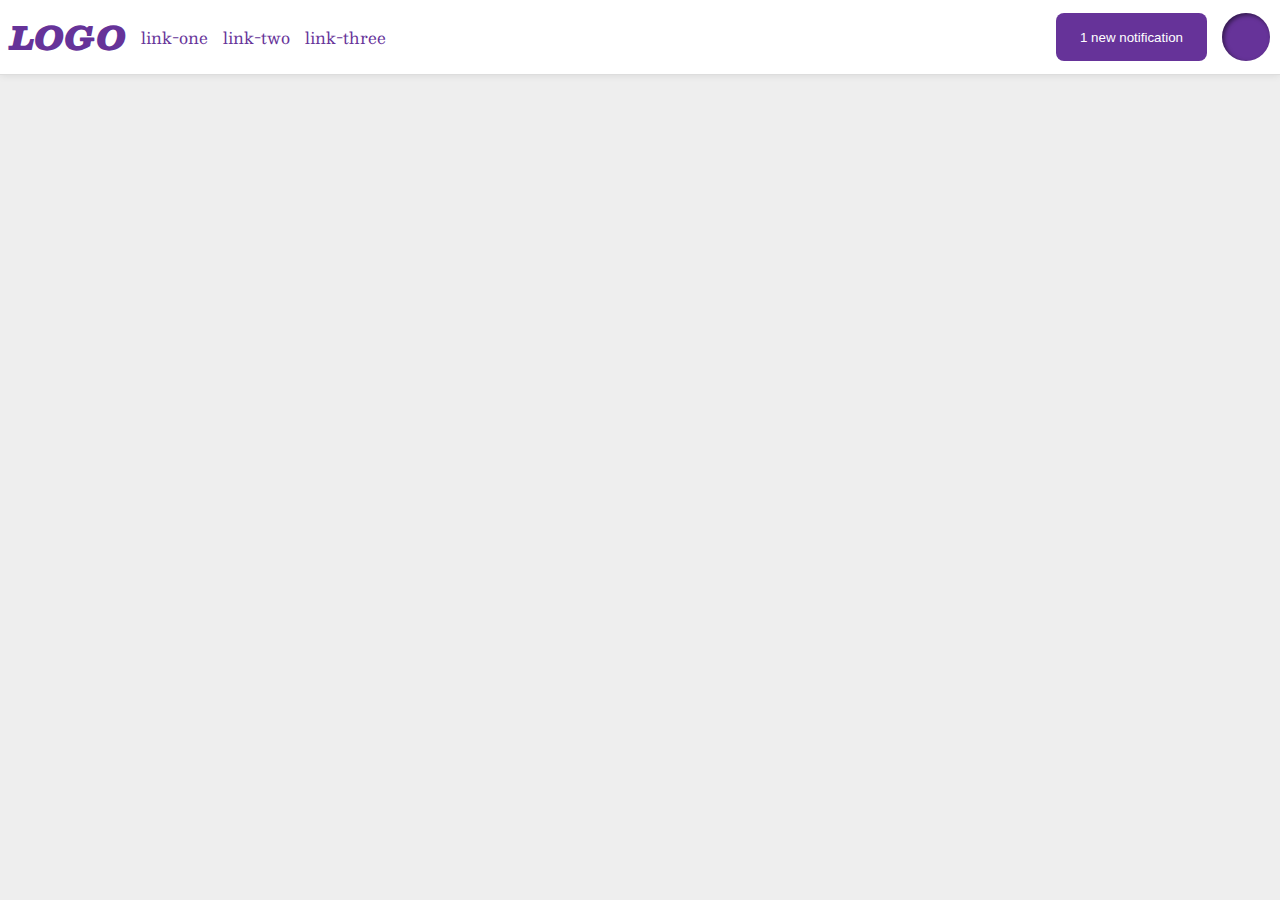
<file: foundations/flex/03-flex-header-2/index.html>
<!DOCTYPE html>
<html lang="en">
  <head>
    <meta charset="UTF-8">
    <meta http-equiv="X-UA-Compatible" content="IE=edge">
    <meta name="viewport" content="width=device-width, initial-scale=1.0">
    <title>Flex Header 2</title>
    <link rel="stylesheet" href="style.css">
  </head>
  <body>
    <div class="header">
      <div class="left-container">
        <div class="logo">
          LOGO
        </div>
        <ul class="links">
          <li><a href="https://google.com">link-one</a></li>
          <li><a href="https://google.com">link-two</a></li>
          <li><a href="https://google.com">link-three</a></li>
        </ul>
      </div>
      <div class="right-container">
        <button class="notifications">
          1 new notification
        </button>
        <div class="profile-image"></div>
      </div>
    </div>
  </body>
</html>
</file>
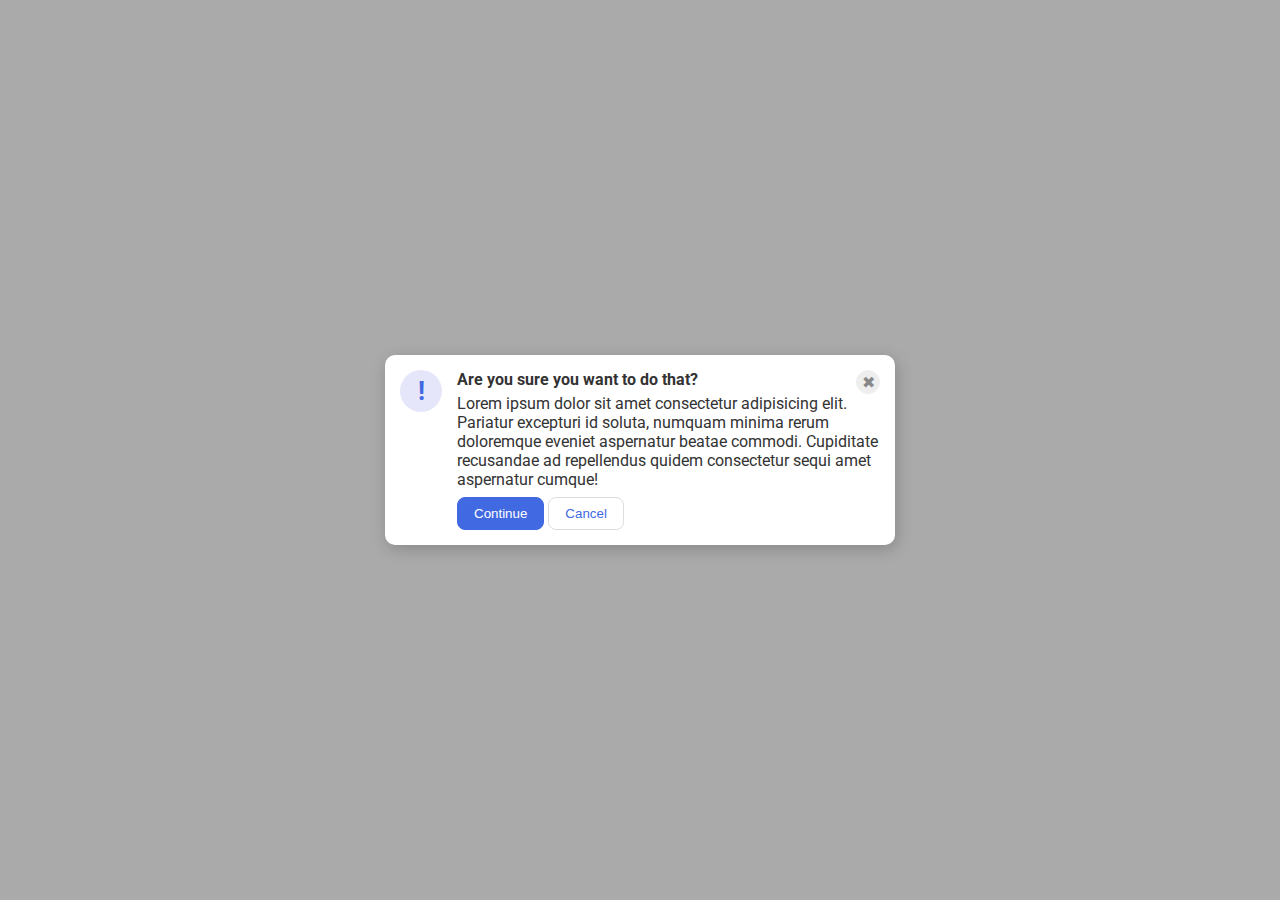
<file: foundations/flex/05-flex-modal/index.html>
<!DOCTYPE html>
<html lang="en">
  <head>
    <meta charset="UTF-8">
    <meta http-equiv="X-UA-Compatible" content="IE=edge">
    <meta name="viewport" content="width=device-width, initial-scale=1.0">
    <link rel="stylesheet" href="style.css">
    <title>Modal</title>
  </head>
  <body>
    <div class="modal">
      <div class="icon">!</div>
      <div class="header-container">
        <div class="header">Are you sure you want to do that?
          <button class="close-button">✖</button>
        </div>
        <div class="text">Lorem ipsum dolor sit amet consectetur adipisicing elit. Pariatur excepturi id soluta, numquam minima rerum doloremque eveniet aspernatur beatae commodi. Cupiditate recusandae ad repellendus quidem consectetur sequi amet aspernatur cumque!</div>
        <button class="continue">Continue</button>
        <button class="cancel">Cancel</button>
       </div>
    </div>
  </body>
</html>
</file>
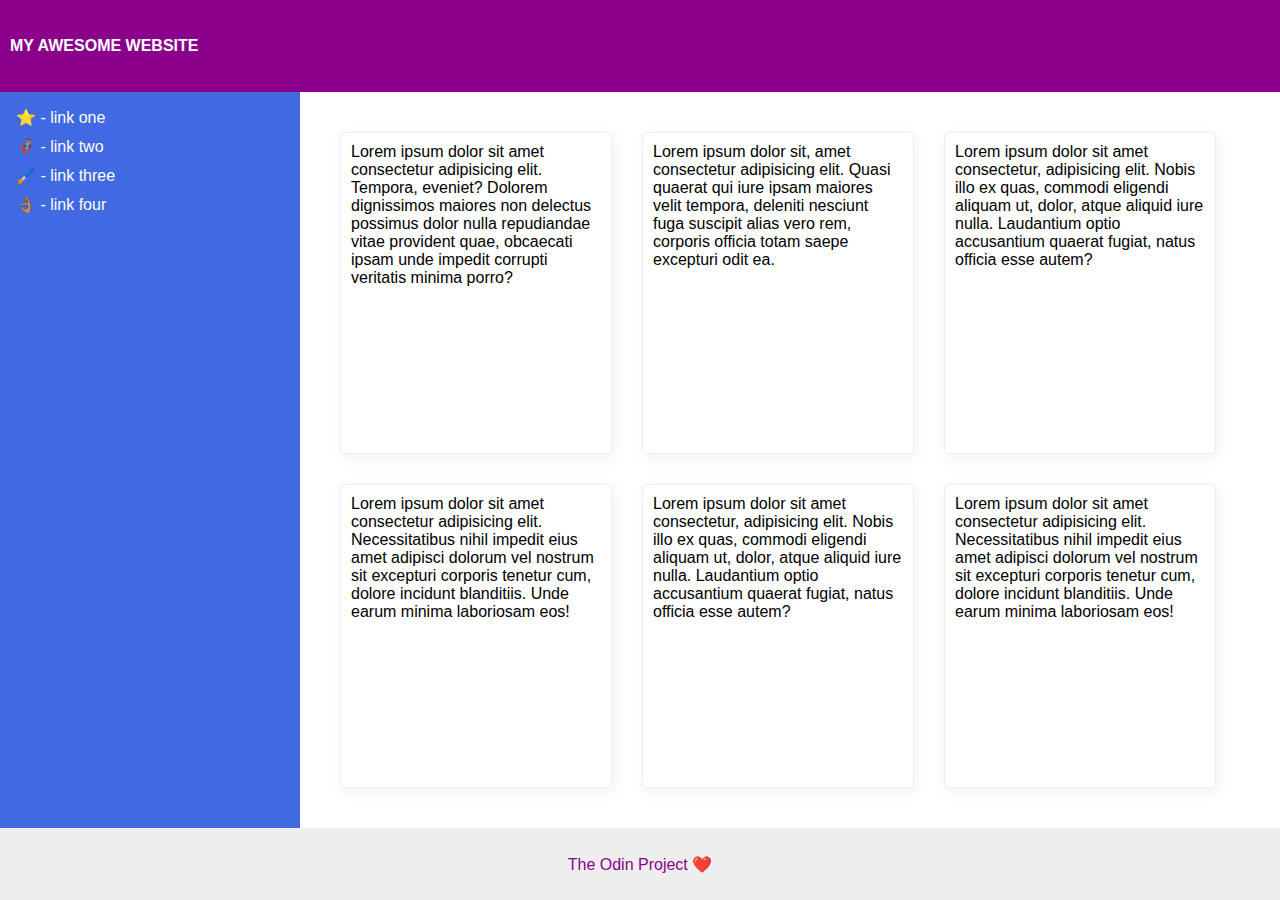
<file: foundations/flex/07-flex-layout-2/index.html>
<!DOCTYPE html>
<html lang="en">
  <head>
    <meta charset="UTF-8">
    <meta http-equiv="X-UA-Compatible" content="IE=edge">
    <meta name="viewport" content="width=device-width, initial-scale=1.0">
    <title>The Holy Grail</title>
    <link rel="stylesheet" href="style.css">
  </head>
  <body>
    <div class="header">
      MY AWESOME WEBSITE
    </div>
    <div class="content">
      <div class="sidebar">
        <ul>
          <li><a href="#">⭐ - link one</a></li>
          <li><a href="#">🦸🏽‍♂️ - link two</a></li>
          <li><a href="#">🖌️ - link three</a></li>
          <li><a href="#">👌🏽 - link four</a></li>
        </ul>
      </div>
      <div class="card-holder">
        <div class="card">Lorem ipsum dolor sit amet consectetur adipisicing elit. Tempora, eveniet? Dolorem dignissimos maiores non delectus possimus dolor nulla repudiandae vitae provident quae, obcaecati ipsam unde impedit corrupti veritatis minima porro?</div>
        <div class="card">Lorem ipsum dolor sit, amet consectetur adipisicing elit. Quasi quaerat qui iure ipsam maiores velit tempora, deleniti nesciunt fuga suscipit alias vero rem, corporis officia totam saepe excepturi odit ea.</div>
        <div class="card">Lorem ipsum dolor sit amet consectetur, adipisicing elit. Nobis illo ex quas, commodi eligendi aliquam ut, dolor, atque aliquid iure nulla. Laudantium optio accusantium quaerat fugiat, natus officia esse autem?</div>
        <div class="card">Lorem ipsum dolor sit amet consectetur adipisicing elit. Necessitatibus nihil impedit eius amet adipisci dolorum vel nostrum sit excepturi corporis tenetur cum, dolore incidunt blanditiis. Unde earum minima laboriosam eos!</div>
        <div class="card">Lorem ipsum dolor sit amet consectetur, adipisicing elit. Nobis illo ex quas, commodi eligendi aliquam ut, dolor, atque aliquid iure nulla. Laudantium optio accusantium quaerat fugiat, natus officia esse autem?</div>
        <div class="card">Lorem ipsum dolor sit amet consectetur adipisicing elit. Necessitatibus nihil impedit eius amet adipisci dolorum vel nostrum sit excepturi corporis tenetur cum, dolore incidunt blanditiis. Unde earum minima laboriosam eos!</div>
      </div>
    </div>
    <div class="footer">
      The Odin Project ❤️
    </div>
  </body>
</html>
</file>
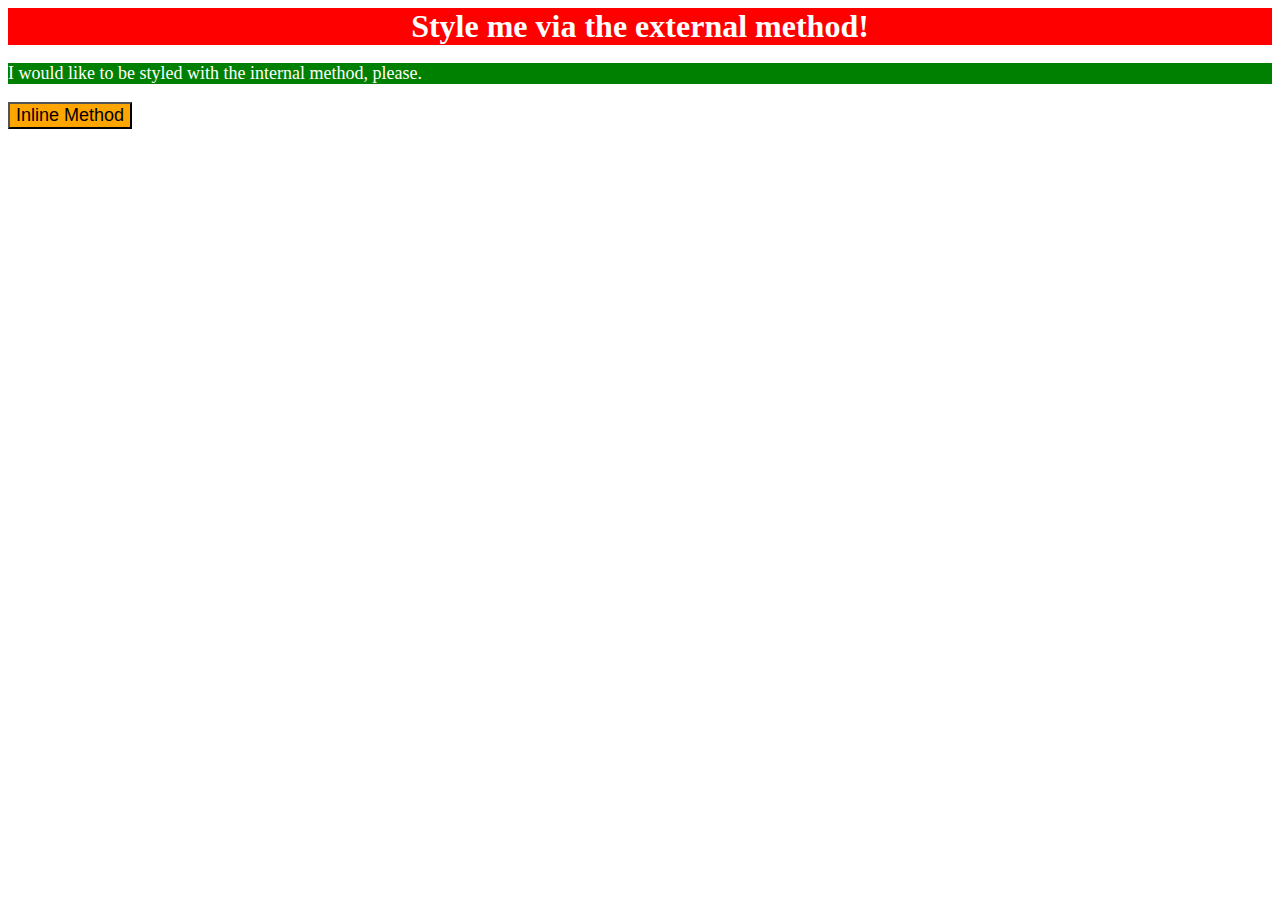
<file: foundations/intro-to-css/01-css-methods/index.html>
<!DOCTYPE html>
<html lang="en">
  <head>
    <meta charset="UTF-8">
    <meta http-equiv="X-UA-Compatible" content="IE=edge">
    <meta name="viewport" content="width=device-width, initial-scale=1.0">
    <title>Methods for Adding CSS</title>
    <link rel="stylesheet" href="style.css">
    <style>
      div{
    background-color: red;
    color: white;
    font-size: 32px;
    text-align: center;
    font-weight: bold;
}
p{
    background-color: green;
    color: white;
    font-size: 18px;
}
button{
    background-color: orange;
    font-size: 18px;
}
    </style>
  </head>
  <body>
    <div style="background-color: red; color: white; font-size: 32px; text-align: center; font-weight: bold; ">Style me via the external method!</div>
    <p style="background-color: green; color: white; font-size: 18px;">I would like to be styled with the internal method, please.</p>
    <button style="background-color: orange; font-size: 18px;">Inline Method</button>
  </body>
</html>
</file>
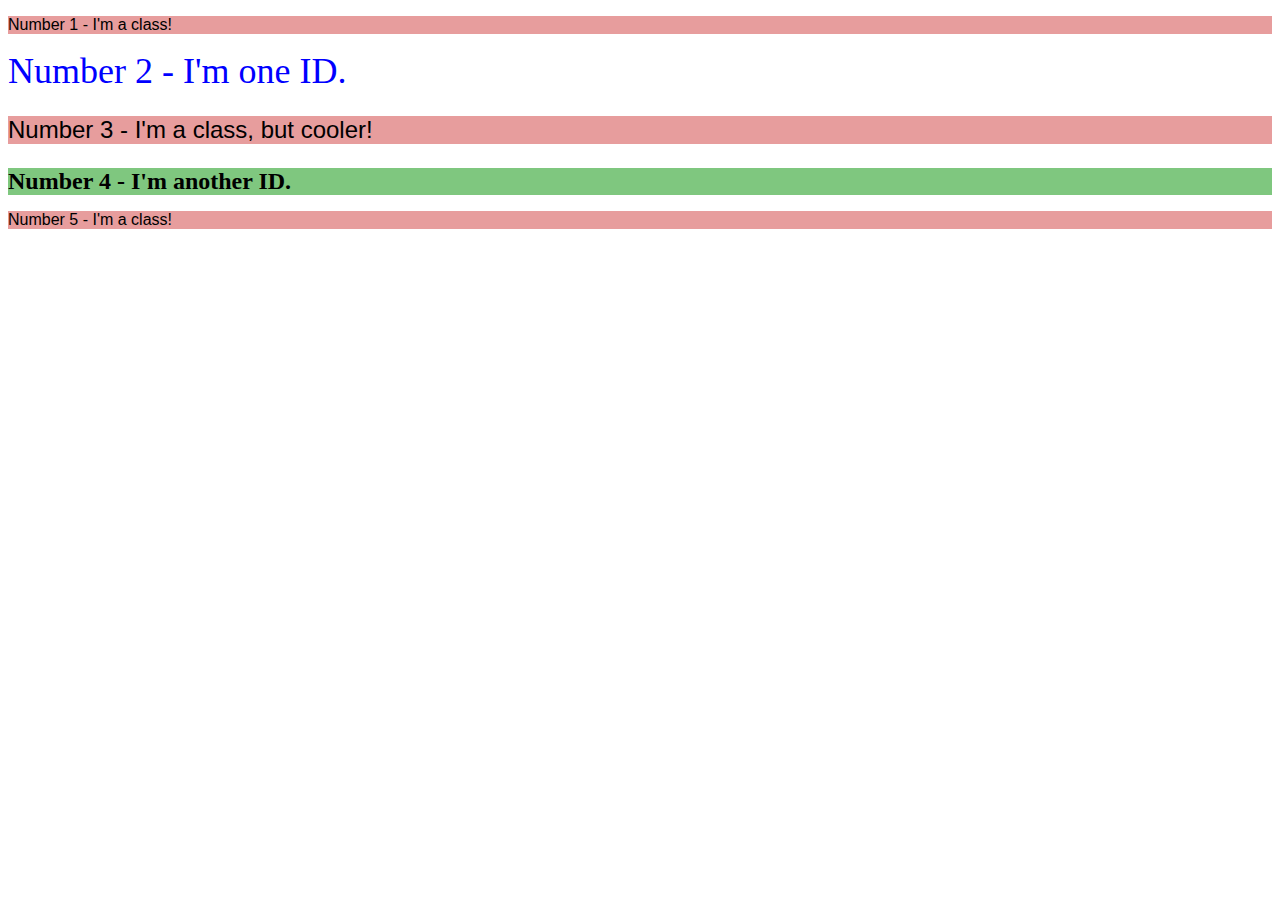
<file: foundations/intro-to-css/02-class-id-selectors/index.html>
<!DOCTYPE html>
<html lang="en">
  <head>
    <meta charset="UTF-8">
    <meta http-equiv="X-UA-Compatible" content="IE=edge">
    <meta name="viewport" content="width=device-width, initial-scale=1.0">
    <title>Class and ID Selectors</title>
    <link rel="stylesheet" href="style.css">
  </head>
  <body>
    <p class="odd">Number 1 - I'm a class!</p>
    <div id="even">Number 2 - I'm one ID.</div>
    <p class="odd third">Number 3 - I'm a class, but cooler!</p>
    <div id="even2">Number 4 - I'm another ID.</div>
    <p class="odd">Number 5 - I'm a class!</p>
  </body>
</html>
</file>
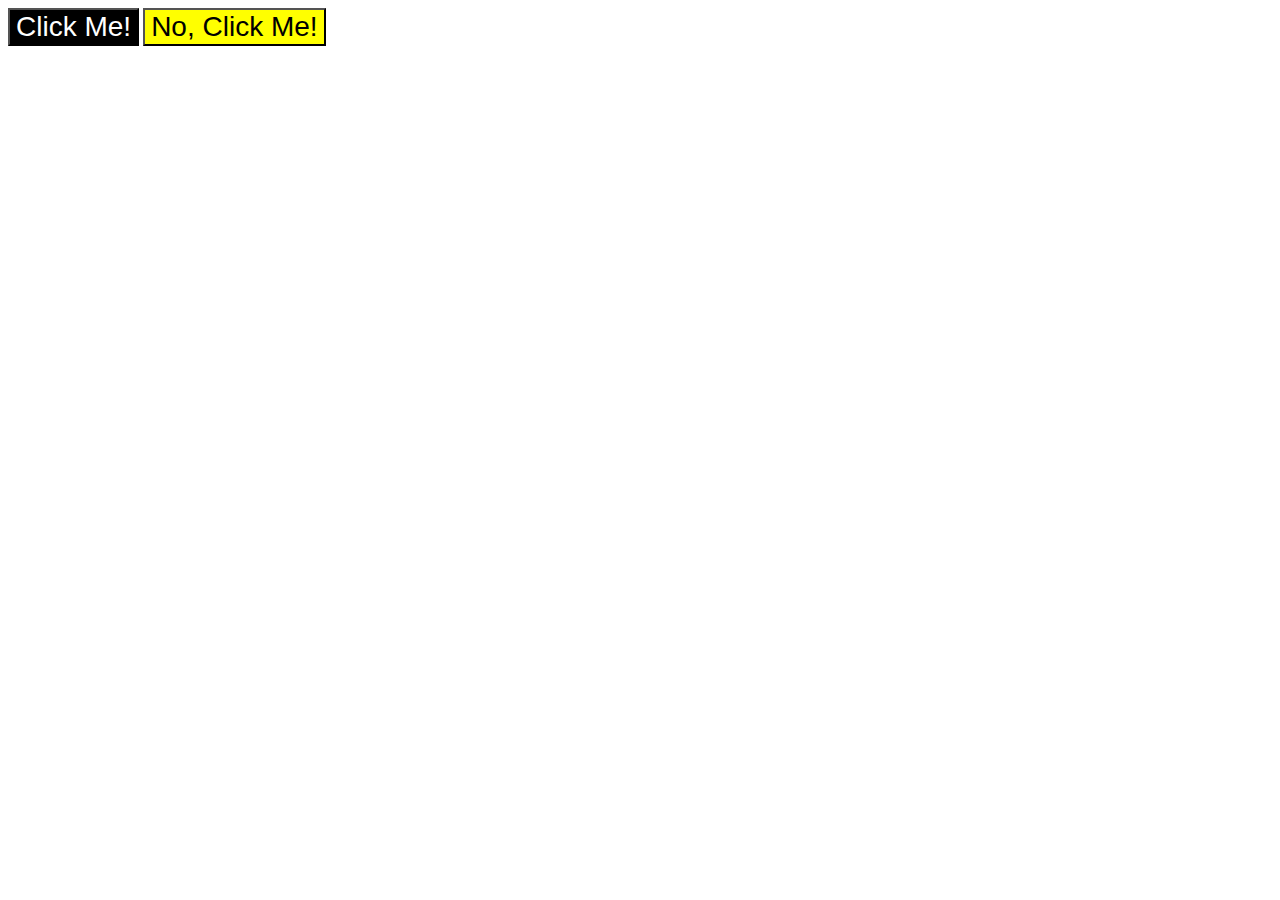
<file: foundations/intro-to-css/03-grouping-selectors/index.html>
<!DOCTYPE html>
<html lang="en">
  <head>
    <meta charset="UTF-8">
    <meta http-equiv="X-UA-Compatible" content="IE=edge">
    <meta name="viewport" content="width=device-width, initial-scale=1.0">
    <title>Grouping Selectors</title>
    <link rel="stylesheet" href="style.css">
  </head>
  <body>
    <button class="button">Click Me!</button>
    <button class="button2">No, Click Me!</button>
  </body>
</html>
</file>
<file: foundations/flex/03-flex-header-2/style.css>
/* this is some magical font-importing.  
you'll learn about it later. */
@import url('https://fonts.googleapis.com/css2?family=Besley:ital,wght@0,400;1,900&display=swap');

body {
  margin: 0;
  background: #eee;
  font-family: Besley, serif;
}

.header {
  background: white;
  border-bottom: 1px solid #ddd;
  box-shadow: 0 0 8px rgba(0,0,0,.1);
  display: flex;
  justify-content: space-between;
  align-items: center;
  padding: 10px;
}

.profile-image {
  background: rebeccapurple;
  box-shadow: inset 2px 2px 4px rgba(0,0,0,.5);
  border-radius: 50%;
  width: 48px;
  height: 48px;
}

.logo {
  color: rebeccapurple;
  font-size: 32px;
  font-weight: 900;
  font-style: italic;
}

button {
  border: none;
  border-radius: 8px;
  background: rebeccapurple;
  color: white;
  padding: 8px 24px;
}

a {
  /* this removes the line under our links */
  text-decoration: none;
  color: rebeccapurple;
}

ul {
  list-style-type: none;
}

.right-container{
  display: flex;
  gap: 15px;
}

.left-container{
  display: flex;
  justify-content: space-between;
  gap: 15px;
}

.links{
  display: flex;
  margin: 0;
  padding: 0;
  gap: 15px;
  align-items: center;
}
</file>
<file: foundations/flex/05-flex-modal/style.css>
@import url('https://fonts.googleapis.com/css2?family=Roboto:wght@400;700&display=swap');

html, body {
  height: 100%;
}

body {
  font-family: Roboto, sans-serif;
  margin: 0;
  background: #aaa;
  color: #333;
  /* I'll give you this one for free lol */
  display: flex;
  align-items: center;
  justify-content: center;
}

.modal {
  background: white;
  width: 480px;
  border-radius: 10px;
  box-shadow: 2px 4px 16px rgba(0,0,0,.2);
  display: flex;
  gap: 15px;
  padding: 15px;
}

.icon {
  color: royalblue;
  font-size: 26px;
  font-weight: 700;
  background: lavender;
  width: 42px;
  height: 42px;
  border-radius: 50%;
  display: flex;
  align-items: center;
  justify-content: center;
  flex-shrink: 0;
}

.close-button {
  background: #eee;
  border-radius: 50%;
  color: #888;
  font-weight: 400;
  font-size: 16px;
  height: 24px;
  width: 24px;
  display: flex;
  align-items: center;
  justify-content: center;
  border: 1px solid #eee;
  padding: 0;
}

button {
  cursor: pointer;
  padding: 8px 16px;
  border-radius: 8px;
}

button.continue {
  background: royalblue;
  border: 1px solid royalblue;
  color: white;
}

button.cancel {
  background: white;
  border: 1px solid #ddd;
  color: royalblue;
}

.header{
  font-weight: bold;
  display: flex;
  justify-content: space-between;
}

.text{
  margin-bottom: 8px;
}
</file>
<file: foundations/flex/07-flex-layout-2/style.css>
body {
  font-family: -apple-system, BlinkMacSystemFont, 'Segoe UI', Roboto, Oxygen, Ubuntu, Cantarell, 'Open Sans', 'Helvetica Neue', sans-serif;
  margin: 0;
  min-height: 100vh;
  display: flex;
  flex-direction: column;
}

.header {
  height: 72px;
  background: darkmagenta;
  color: white;
  padding: 10px;
  display: flex;
  align-items: center;
  font-weight: 800;
}

.footer {
  height: 72px;
  background: #eee;
  color: darkmagenta;
  display: flex;
  align-items: center;
  justify-content: center;
}

.sidebar {
  width: 300px;
  background: royalblue;
  box-sizing: border-box;
  padding: 16px;
  flex-shrink: 0;
}

.card {
  border: 1px solid #eee;
  box-shadow: 2px 4px 16px rgba(0,0,0,.06);
  border-radius: 4px;
  width: 250px;
  padding: 10px;
}

.content{
  display: flex;
  flex: 1;
}

.card-holder{
  display: flex;
  flex-wrap: wrap;
  gap: 30px;
  padding: 40px;
}

ul{
  list-style-type: none;
  margin: 0;
  padding: 0;
}

li{
  margin-bottom: 10px;
}

a{
  text-decoration: none;
  color: white;
}
</file>
<file: foundations/intro-to-css/01-css-methods/style.css>
div{
    background-color: red;
    color: white;
    font-size: 32px;
    text-align: center;
    font-weight: bold;
}
p{
    background-color: green;
    color: white;
    font-size: 18px;
}
button{
    background-color: orange;
    font-size: 18px;
}
</file>
<file: foundations/intro-to-css/02-class-id-selectors/style.css>
/* Add CSS Styling */
.odd{
    background-color: rgb(231, 157, 157);
    font-family: verdana, sans-serif, DejaVu Sans;
}
#even{
    color: rgb(0, 0, 255);
    font-size: 36px;
}
.third{
    font-size: 24px;
}
#even2{
    background-color: rgb(127, 199, 127);
    font-size: 24px;
    font-weight: bold;
}
</file>
<file: foundations/intro-to-css/03-grouping-selectors/style.css>
/* Add CSS Styling */
.button{
    background-color: black;
    color: white;
}
.button2{
background-color: yellow;
}
.button,
.button2{
    font-size: 28px;
    font-family: Helvetica, "Times New Roman", sans-serif;
}
</file>
